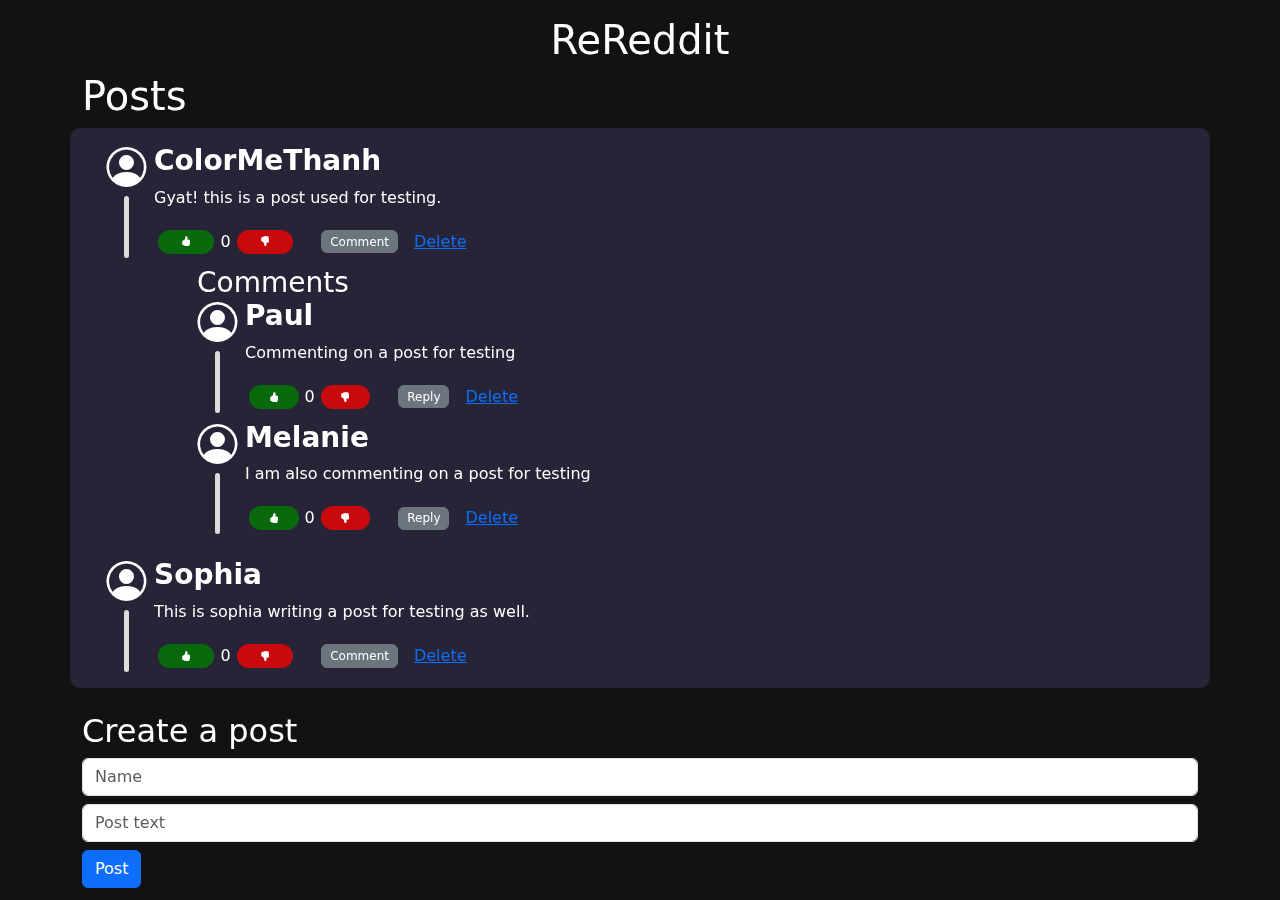
<file: index.html>
<!doctype html>
<html lang="en">
  <head>
    <meta charset="UTF-8" />
    <meta name="viewport" content="width=device-width, initial-scale=1.0" />
    <script
      src="https://cdn.jsdelivr.net/npm/bootstrap@5.3.3/dist/js/bootstrap.bundle.min.js"
      integrity="sha384-YvpcrYf0tY3lHB60NNkmXc5s9fDVZLESaAA55NDzOxhy9GkcIdslK1eN7N6jIeHz"
      crossorigin="anonymous"
    ></script>
    <link
      href="https://cdn.jsdelivr.net/npm/bootstrap@5.3.3/dist/css/bootstrap.min.css"
      rel="stylesheet"
      integrity="sha384-QWTKZyjpPEjISv5WaRU9OFeRpok6YctnYmDr5pNlyT2bRjXh0JMhjY6hW+ALEwIH"
      crossorigin="anonymous"
    />
    <link
      rel="stylesheet"
      href="https://cdn.jsdelivr.net/npm/bootstrap-icons@1.11.3/font/bootstrap-icons.min.css"
    />
    <script src="./src/jquery-3.7.1.min.js"></script>
    <link rel="stylesheet" href="style.css" />
    <title>Project Reddit</title>
  </head>
  <body>
    <div class="container" id="content-container">
      <header>
        <div class="row text-center mt-3">
          <h1>ReReddit</h1>
        </div>
      </header>

      <article>
        <h1>Posts</h1>
        <!-- Post elements section -->
        <section class="row mb-4 p-4" id="posts">
          <div class="column" id="posts-inner"></div>
        </section>
        <!--Create a new Post form section -->
        <section class="row" id="post-form">
          <div class="col-12 post-form-header">
            <h2>Create a post</h2>
          </div>
          <div class="col-12">
            <form class="form" id="create-post-form">
              <div class="form-group mb-2">
                <input
                  type="text"
                  class="form-control"
                  placeholder="Name"
                  id="post-name-input"
                />
              </div>
              <div class="form-group mb-2">
                <input
                  type="text"
                  class="form-control"
                  placeholder="Post text"
                  id="post-text-inpunt"
                />
              </div>
              <button
                type="submit"
                id="post-submit"
                class="btn btn-primary"
                aria-label="post submit button"
              >
                Post
              </button>
            </form>
          </div>
        </section>
        <!-- Post delete confirmation modal -->
        <div
          class="modal fade"
          id="confirmationModal"
          tabindex="-1"
          role="dialog"
          aria-labelledby="deleteConfirmation"
          aria-hidden="true"
        >
          <div class="modal-dialog" role="document">
            <div class="modal-content">
              <div class="modal-header">
                <h2 class="modal-title">Are you sure?</h2>
              </div>
              <div class="modal-body"></div>
              <div class="modal-footer">
                <button
                  type="button"
                  class="btn btn-secondary"
                  data-bs-dismiss="modal"
                  id="modal-close"
                >
                  Close
                </button>
                <button
                  type="button"
                  class="btn btn-danger"
                  id="confirm-delete"
                >
                  Yes, delete the sucker!
                </button>
              </div>
            </div>
          </div>
        </div>
      </article>
    </div>
    <script type="module" src="MyClasses.js"></script>
    <script type="module" src="main.js"></script>
  </body>
</html>
</file>
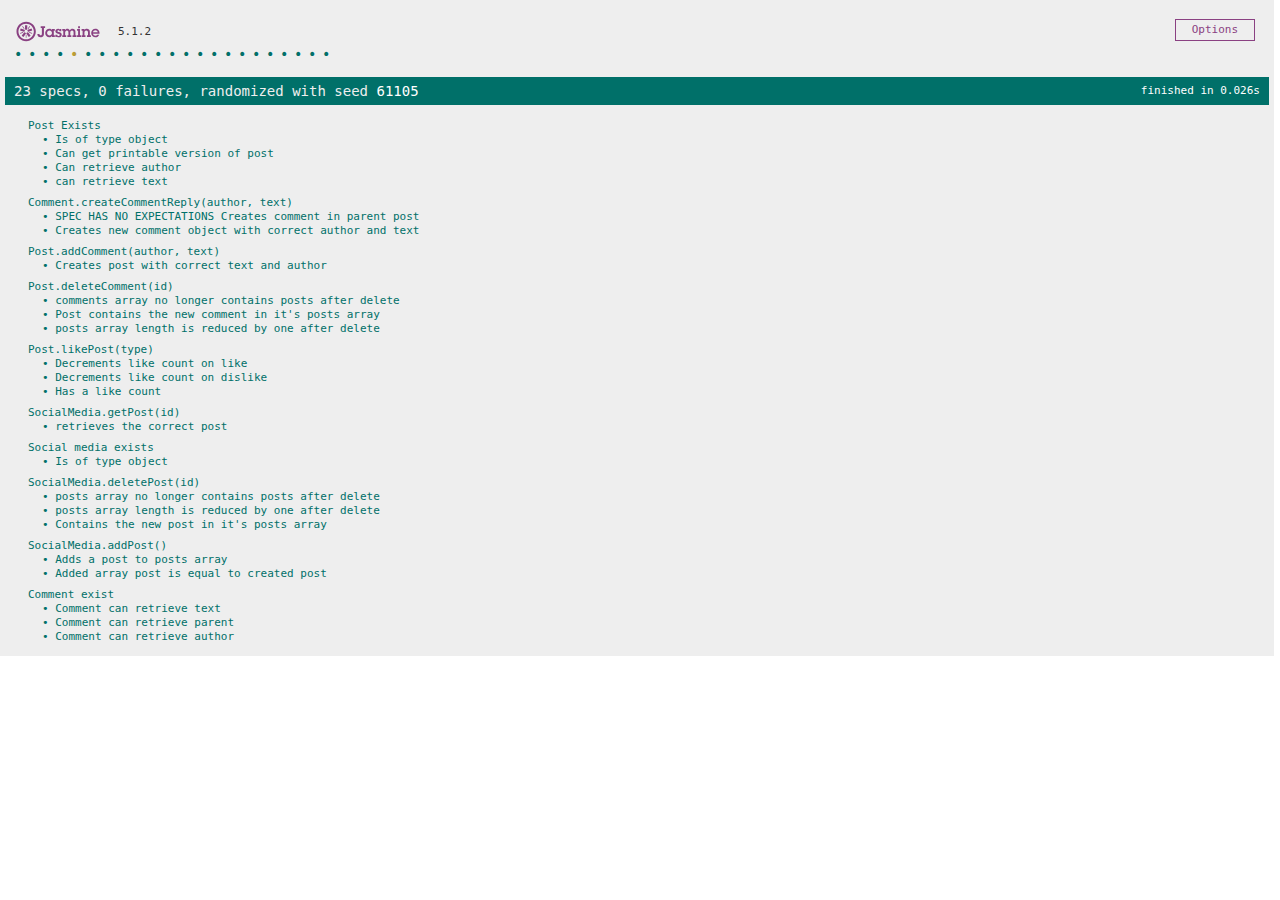
<file: SpecRunner.html>
<!doctype html>
<html>
  <head>
    <meta charset="utf-8" />
    <title>Jasmine Spec Runner v5.1.2</title>

    <link
      rel="shortcut icon"
      type="image/png"
      href="lib/jasmine-5.1.2/jasmine_favicon.png"
    />
    <link rel="stylesheet" href="lib/jasmine-5.1.2/jasmine.css" />

    <script src="lib/jasmine-5.1.2/jasmine.js"></script>
    <script src="lib/jasmine-5.1.2/jasmine-html.js"></script>
    <script src="lib/jasmine-5.1.2/boot0.js"></script>
    <!-- optional: include a file here that configures the Jasmine env -->
    <script src="lib/jasmine-5.1.2/boot1.js"></script>

    <script src="./src/jquery-3.7.1.min.js"></script>

    <!-- include source files here... -->
    <script type="module" src="main.js"></script>

    <!-- include spec files here... -->
    <script type="module" src="spec/ReRedditSpec.js"></script>
  </head>

  <body></body>
</html>
</file>
<file: style.css>
a {
  cursor: pointer;
}

body {
  background-color: #121212;
  color: white;
}

.modal {
  color: black;
}

#posts {
  background-color: #262436;
  border-radius: 10px;
}

#posts {
  max-height: 35rem;
  overflow: auto;
}

.post-parent {
  position: relative;
  min-width: 50%;
}

.vertical-line {
  position: relative;
  width: 5px;
  height: 70%;
  background-color: gainsboro;
  border-radius: 5px;
}

.like-btn {
  border-radius: 15px;
  flex-grow: 1;
  color: white;
  font-size: 10px;
  height: 1.5rem;
  border: none;
  position: relative;
}

.like-counter {
  display: flex;
  align-items: center;
  margin: 2px;
}

.comment-btn {
  --bs-btn-padding-y: 0.1rem;
  --bs-btn-padding-x: 0.5rem;
  --bs-btn-font-size: 0.75rem;
}

.bg-like {
  background-color: rgba(0, 128, 0, 0.75);
}

.bg-dislike {
  background-color: rgba(255, 0, 0, 0.75);
}

.hidden {
  display: none !important;
}
</file>
<file: lib/jasmine-5.1.2/jasmine.css>
@charset "UTF-8";
body {
  overflow-y: scroll;
}

.jasmine_html-reporter {
  width: 100%;
  background-color: #eee;
  padding: 5px;
  margin: -8px;
  font-size: 11px;
  font-family: Monaco, "Lucida Console", monospace;
  line-height: 14px;
  color: #333;
}
.jasmine_html-reporter a {
  text-decoration: none;
}
.jasmine_html-reporter a:hover {
  text-decoration: underline;
}
.jasmine_html-reporter p, .jasmine_html-reporter h1, .jasmine_html-reporter h2, .jasmine_html-reporter h3, .jasmine_html-reporter h4, .jasmine_html-reporter h5, .jasmine_html-reporter h6 {
  margin: 0;
  line-height: 14px;
}
.jasmine_html-reporter .jasmine-banner,
.jasmine_html-reporter .jasmine-symbol-summary,
.jasmine_html-reporter .jasmine-summary,
.jasmine_html-reporter .jasmine-result-message,
.jasmine_html-reporter .jasmine-spec .jasmine-description,
.jasmine_html-reporter .jasmine-spec-detail .jasmine-description,
.jasmine_html-reporter .jasmine-alert .jasmine-bar,
.jasmine_html-reporter .jasmine-stack-trace {
  padding-left: 9px;
  padding-right: 9px;
}
.jasmine_html-reporter .jasmine-banner {
  position: relative;
}
.jasmine_html-reporter .jasmine-banner .jasmine-title {
  background: url("[data-uri]") no-repeat;
  background: url("[data-uri]") no-repeat, none;
  background-size: 100%;
  display: block;
  float: left;
  width: 90px;
  height: 25px;
}
.jasmine_html-reporter .jasmine-banner .jasmine-version {
  margin-left: 14px;
  position: relative;
  top: 6px;
}
.jasmine_html-reporter #jasmine_content {
  position: fixed;
  right: 100%;
}
.jasmine_html-reporter .jasmine-banner {
  margin-top: 14px;
}
.jasmine_html-reporter .jasmine-duration {
  color: #fff;
  float: right;
  line-height: 28px;
  padding-right: 9px;
}
.jasmine_html-reporter .jasmine-symbol-summary {
  overflow: hidden;
  margin: 14px 0;
}
.jasmine_html-reporter .jasmine-symbol-summary li {
  display: inline-block;
  height: 10px;
  width: 14px;
  font-size: 16px;
}
.jasmine_html-reporter .jasmine-symbol-summary li.jasmine-passed {
  font-size: 14px;
}
.jasmine_html-reporter .jasmine-symbol-summary li.jasmine-passed:before {
  color: #007069;
  content: "•";
}
.jasmine_html-reporter .jasmine-symbol-summary li.jasmine-failed {
  line-height: 9px;
}
.jasmine_html-reporter .jasmine-symbol-summary li.jasmine-failed:before {
  color: #ca3a11;
  content: "×";
  font-weight: bold;
  margin-left: -1px;
}
.jasmine_html-reporter .jasmine-symbol-summary li.jasmine-excluded {
  font-size: 14px;
}
.jasmine_html-reporter .jasmine-symbol-summary li.jasmine-excluded:before {
  color: #bababa;
  content: "•";
}
.jasmine_html-reporter .jasmine-symbol-summary li.jasmine-excluded-no-display {
  font-size: 14px;
  display: none;
}
.jasmine_html-reporter .jasmine-symbol-summary li.jasmine-pending {
  line-height: 17px;
}
.jasmine_html-reporter .jasmine-symbol-summary li.jasmine-pending:before {
  color: #ba9d37;
  content: "*";
}
.jasmine_html-reporter .jasmine-symbol-summary li.jasmine-empty {
  font-size: 14px;
}
.jasmine_html-reporter .jasmine-symbol-summary li.jasmine-empty:before {
  color: #ba9d37;
  content: "•";
}
.jasmine_html-reporter .jasmine-run-options {
  float: right;
  margin-right: 5px;
  border: 1px solid #8a4182;
  color: #8a4182;
  position: relative;
  line-height: 20px;
}
.jasmine_html-reporter .jasmine-run-options .jasmine-trigger {
  cursor: pointer;
  padding: 8px 16px;
}
.jasmine_html-reporter .jasmine-run-options .jasmine-payload {
  position: absolute;
  display: none;
  right: -1px;
  border: 1px solid #8a4182;
  background-color: #eee;
  white-space: nowrap;
  padding: 4px 8px;
}
.jasmine_html-reporter .jasmine-run-options .jasmine-payload.jasmine-open {
  display: block;
}
.jasmine_html-reporter .jasmine-bar {
  line-height: 28px;
  font-size: 14px;
  display: block;
  color: #eee;
}
.jasmine_html-reporter .jasmine-bar.jasmine-failed, .jasmine_html-reporter .jasmine-bar.jasmine-errored {
  background-color: #ca3a11;
  border-bottom: 1px solid #eee;
}
.jasmine_html-reporter .jasmine-bar.jasmine-passed {
  background-color: #007069;
}
.jasmine_html-reporter .jasmine-bar.jasmine-incomplete {
  background-color: #bababa;
}
.jasmine_html-reporter .jasmine-bar.jasmine-skipped {
  background-color: #bababa;
}
.jasmine_html-reporter .jasmine-bar.jasmine-warning {
  margin-top: 14px;
  margin-bottom: 14px;
  background-color: #ba9d37;
  color: #333;
}
.jasmine_html-reporter .jasmine-bar.jasmine-menu {
  background-color: #fff;
  color: #000;
}
.jasmine_html-reporter .jasmine-bar.jasmine-menu a {
  color: blue;
  text-decoration: underline;
}
.jasmine_html-reporter .jasmine-bar a {
  color: white;
}
.jasmine_html-reporter.jasmine-spec-list .jasmine-bar.jasmine-menu.jasmine-failure-list,
.jasmine_html-reporter.jasmine-spec-list .jasmine-results .jasmine-failures {
  display: none;
}
.jasmine_html-reporter.jasmine-failure-list .jasmine-bar.jasmine-menu.jasmine-spec-list,
.jasmine_html-reporter.jasmine-failure-list .jasmine-summary {
  display: none;
}
.jasmine_html-reporter .jasmine-results {
  margin-top: 14px;
}
.jasmine_html-reporter .jasmine-summary {
  margin-top: 14px;
}
.jasmine_html-reporter .jasmine-summary ul {
  list-style-type: none;
  margin-left: 14px;
  padding-top: 0;
  padding-left: 0;
}
.jasmine_html-reporter .jasmine-summary ul.jasmine-suite {
  margin-top: 7px;
  margin-bottom: 7px;
}
.jasmine_html-reporter .jasmine-summary li.jasmine-passed a {
  color: #007069;
}
.jasmine_html-reporter .jasmine-summary li.jasmine-failed a {
  color: #ca3a11;
}
.jasmine_html-reporter .jasmine-summary li.jasmine-empty a {
  color: #ba9d37;
}
.jasmine_html-reporter .jasmine-summary li.jasmine-pending a {
  color: #ba9d37;
}
.jasmine_html-reporter .jasmine-summary li.jasmine-excluded a {
  color: #bababa;
}
.jasmine_html-reporter .jasmine-specs li.jasmine-passed a:before {
  content: "• ";
}
.jasmine_html-reporter .jasmine-specs li.jasmine-failed a:before {
  content: "× ";
}
.jasmine_html-reporter .jasmine-specs li.jasmine-empty a:before {
  content: "* ";
}
.jasmine_html-reporter .jasmine-specs li.jasmine-pending a:before {
  content: "• ";
}
.jasmine_html-reporter .jasmine-specs li.jasmine-excluded a:before {
  content: "• ";
}
.jasmine_html-reporter .jasmine-description + .jasmine-suite {
  margin-top: 0;
}
.jasmine_html-reporter .jasmine-suite {
  margin-top: 14px;
}
.jasmine_html-reporter .jasmine-suite a {
  color: #333;
}
.jasmine_html-reporter .jasmine-failures .jasmine-spec-detail {
  margin-bottom: 28px;
}
.jasmine_html-reporter .jasmine-failures .jasmine-spec-detail .jasmine-description {
  background-color: #ca3a11;
  color: white;
}
.jasmine_html-reporter .jasmine-failures .jasmine-spec-detail .jasmine-description a {
  color: white;
}
.jasmine_html-reporter .jasmine-result-message {
  padding-top: 14px;
  color: #333;
  white-space: pre-wrap;
}
.jasmine_html-reporter .jasmine-result-message span.jasmine-result {
  display: block;
}
.jasmine_html-reporter .jasmine-stack-trace {
  margin: 5px 0 0 0;
  max-height: 224px;
  overflow: auto;
  line-height: 18px;
  color: #666;
  border: 1px solid #ddd;
  background: white;
  white-space: pre;
}
.jasmine_html-reporter .jasmine-expander a {
  display: block;
  margin-left: 14px;
  color: blue;
  text-decoration: underline;
}
.jasmine_html-reporter .jasmine-expander-contents {
  display: none;
}
.jasmine_html-reporter .jasmine-expanded {
  padding-bottom: 10px;
}
.jasmine_html-reporter .jasmine-expanded .jasmine-expander-contents {
  display: block;
  margin-left: 14px;
  padding: 5px;
}
.jasmine_html-reporter .jasmine-debug-log {
  margin: 5px 0 0 0;
  padding: 5px;
  color: #666;
  border: 1px solid #ddd;
  background: white;
}
.jasmine_html-reporter .jasmine-debug-log table {
  border-spacing: 0;
}
.jasmine_html-reporter .jasmine-debug-log table, .jasmine_html-reporter .jasmine-debug-log th, .jasmine_html-reporter .jasmine-debug-log td {
  border: 1px solid #ddd;
}
</file>
